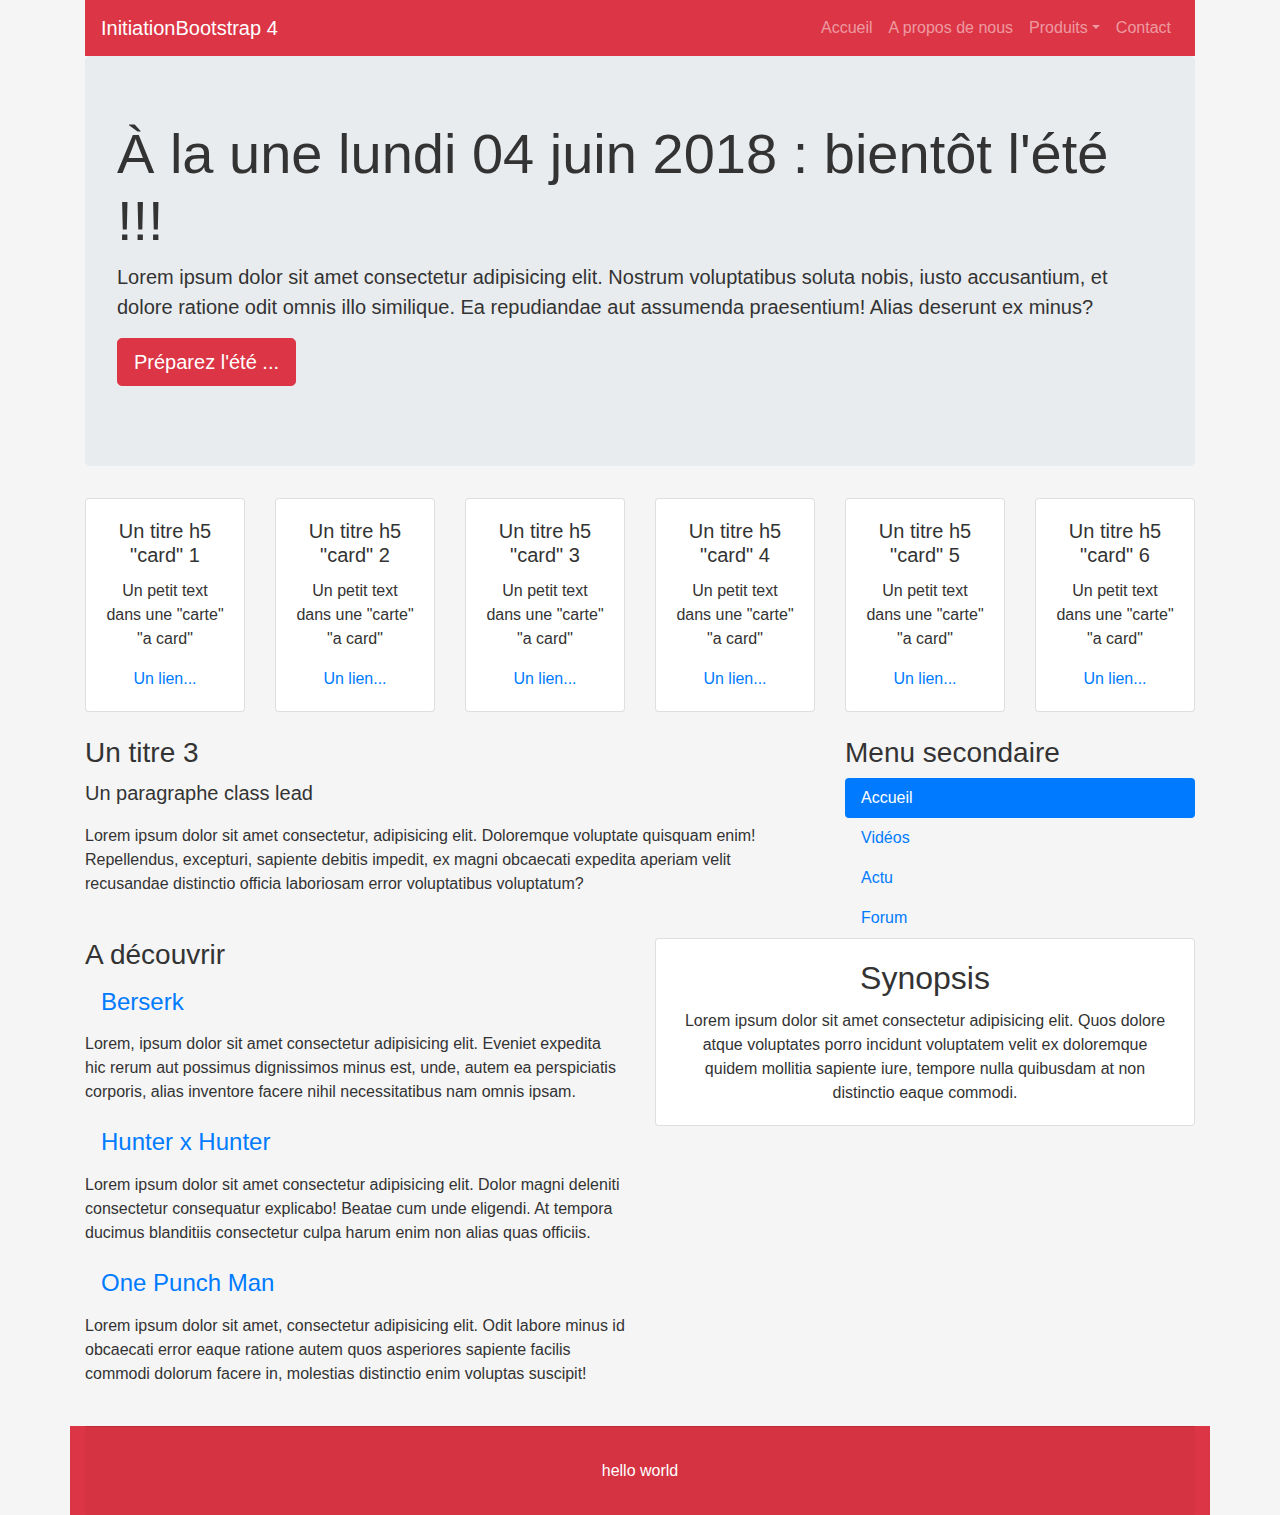
<file: index.html>
<!DOCTYPE html>
<html lang="fr">
<head>
    <meta charset="UTF-8">
    <meta name="viewport" content="width=device-width, initial-scale=1.0">
    <meta http-equiv="X-UA-Compatible" content="ie=edge">
    <!-- Bootstrap CSS -->
    <link rel="stylesheet" href="https://maxcdn.bootstrapcdn.com/bootstrap/4.0.0/css/bootstrap.min.css" integrity="sha384-Gn5384xqQ1aoWXA+058RXPxPg6fy4IWvTNh0E263XmFcJlSAwiGgFAW/dAiS6JXm" crossorigin="anonymous">
    <title>Initiation Bootstrap 4 : accueil</title>
    <link rel="stylesheet" href="css/style.css">
</head>
<body>
    <!-- tout le contenue d'une page bootstrap est dans une div class container -->
    <div class="container">
        <!-- Une navbar faite avec bootstrap -->
       <nav class="navbar navbar-expand-lg navbar-dark bg-danger"> <!-- la nav est class navbar sur fond sombre, avec un bg et s'étant sur un lg un écran large -->
        <a href="index.html" class="navbar-brand">InitiationBootstrap 4</a>
        <!-- le bouton pour le menu responsive -->
        <button type="button" class="navbar-toggler" data-toggle="collapse" data-target="#navbarSupportedContent">
            <span class="navbar-toggler-icon"></span>
        </button>
           <div class="collapse navbar-collapse" id="navbarSupportedContent"> <!-- la ul est dans une div avec class et id -->
                <ul class="navbar-nav ml-auto"> <!-- navbar-nav supprime les puces ml-auto empêcher le débordement de la navbar-->
                    <li class="nav-item"><a href="index.html" class="nav-link">Accueil</a></li>
                    <li class="nav-item"><a href="#" class="nav-link">A propos de nous</a></li>
                    <!-- ici nous mettons un menu déroulant -->
                    <li class="nav-item dropdown">
                        <a href="#" class="nav-link dropdown-toggle" data-toggle="dropdown">Produits</a>
                        <!-- les sous-rubriques de la rubrique produits dans un div class dropdown-menu -->
                        <div class="dropdown-menu">
                            <a href="#" class="dropdown-item">Produit 1</a>
                            <a href="#" class="dropdown-item">Produit 2</a>
                            <div class="dropdown-divider"></div>
                            <a href="#" class="dropdown-item">Produit 3</a>
                        </div>
                    </li>
                    <li class="nav-item"><a href="#" class="nav-link">Contact</a></li>
                </ul>
           </div>
       </nav>

       <!-- ici on va mettre une section en pleine largeur sous la nav "a hero section", chez Bootstrap un "Jumbotron" c'est un composant -->
       <div class="jumbotron">
            <h1 class="display-4">À la une lundi 04 juin 2018 : bientôt l'été !!!</h1>
            <p class="lead">Lorem ipsum dolor sit amet consectetur adipisicing elit. Nostrum voluptatibus soluta nobis, iusto accusantium, et dolore ratione odit omnis illo similique. Ea repudiandae aut assumenda praesentium! Alias deserunt ex minus?</p>
            <p class="lead">
                <a href="#" class="btn btn-lg btn-danger" role="button">Préparez l'été ...</a>
            </p>
       </div> <!-- fin de la div jumbotron -->

       <!-- ici commence la grille de bootstrap avec une rangée et des colonnes : 3 colonnes -->
       <div class="row">
           <div class="col-sm-12 col-md-6 col-lg-3 col-xl-2"><!--  col-sm-12 sur un écran small 12 col de largeur, sur un écran medium 6 col de largeur sur un écran lg3 col -->
               <div class="card mb-4"> 
                   <div class="card-body text-center">
                       <h5 class="card-title">Un titre h5 "card" 1</h5>
                       <p class="card-text">Un petit text dans une "carte" "a card"</p>
                       <a href="#" class="card-link">Un lien...</a>
                   </div>
               </div>
            </div><!-- fin col 1-->

            <div class="col-sm-12 col-md-6 col-lg-3 col-xl-2">
                <div class="card mb-4">
                    <div class="card-body text-center">
                        <h5 class="card-title">Un titre h5 "card" 2</h5>
                        <p class="card-text">Un petit text dans une "carte" "a card"</p>
                        <a href="#" class="card-link">Un lien...</a>
                    </div>
                </div>
            </div><!-- fin col 2-->

            <div class="col-sm-12 col-md-6 col-lg-3 col-xl-2">
                <div class="card mb-4">
                    <div class="card-body text-center">
                        <h5 class="card-title">Un titre h5 "card" 3</h5>
                        <p class="card-text">Un petit text dans une "carte" "a card"</p>
                        <a href="#" class="card-link">Un lien...</a>
                    </div>
                </div>
            </div><!-- fin col 3-->

            <div class="col-sm-12 col-md-6 col-lg-3 col-xl-2">
                <div class="card mb-4">
                    <div class="card-body text-center">
                        <h5 class="card-title">Un titre h5 "card" 4</h5>
                        <p class="card-text">Un petit text dans une "carte" "a card"</p>
                        <a href="#" class="card-link">Un lien...</a>
                    </div>
                </div>
            </div><!-- fin col 4-->

            <div class="col-sm-12 col-md-6 col-lg-3 col-xl-2">
                <div class="card mb-4">
                    <div class="card-body text-center">
                        <h5 class="card-title">Un titre h5 "card" 5</h5>
                        <p class="card-text">Un petit text dans une "carte" "a card"</p>
                        <a href="#" class="card-link">Un lien...</a>
                    </div>
                </div>
            </div><!-- fin col 5-->

            <div class="col-sm-12 col-md-6 col-lg-3 col-xl-2">
                <div class="card mb-4">
                    <div class="card-body text-center">
                        <h5 class="card-title">Un titre h5 "card" 6</h5>
                        <p class="card-text">Un petit text dans une "carte" "a card"</p>
                        <a href="#" class="card-link">Un lien...</a>
                    </div>
                </div>
            </div><!-- fin col 6-->
        </div>

        <div class="row mt-sm-4 mt-md-0">
           <div class="col-sm-12 col-md-8 text-sm-center text-md-left">
               <h3>Un titre 3</h3>
               <p class="lead">Un paragraphe class lead</p> <!-- la class lead viens après lead -->
               <p>Lorem ipsum dolor sit amet consectetur, adipisicing elit. Doloremque voluptate quisquam enim! Repellendus, excepturi, sapiente debitis impedit, ex magni obcaecati expedita aperiam velit recusandae distinctio officia laboriosam error voluptatibus voluptatum?</p>
            </div>
           <!-- colonne 2 dans la rangée 2 -->
            <div class="col-sm-12 col-md-4">
               <h3>Menu secondaire</h3>
               <!-- une navigation verticlae -->
               <ul class="nav flex-column nav-pills">
                   <li class="nav-item">
                       <a href="index.html" class="nav-link active">Accueil</a>
                    </li>
                    
                   <li class="nav-item">
                       <a href="#" class="nav-link">Vidéos</a>
                    </li>

                   <li class="nav-item">
                       <a href="#" class="nav-link">Actu</a>
                    </li>

                   <li class="nav-item">
                       <a href="#" class="nav-link">Forum</a>
                    </li>
               </ul>
            </div>
        </div><!-- fin de la nouvelle rangée la rangée 2 -->

        <!-- row 3 - - - - - - - - - - - - - - - - - - - - - - - - - - - - -->
        <div class="row">
            <div class="col-md-6 col-sm-12">
                <h3>A découvrir</h3>
                <ul class="nav">
                    <li class="nav-item"><a href="https://www.youtube.com/watch?v=p1P6nQox3Lc" class="nav-link" target="_blank" role="button"><h4>Berserk</h4></a><p>Lorem, ipsum dolor sit amet consectetur adipisicing elit. Eveniet expedita hic rerum aut possimus dignissimos minus est, unde, autem ea perspiciatis corporis, alias inventore facere nihil necessitatibus nam omnis ipsam.</p></li>
                    <li class="nav-item"><a href="https://www.youtube.com/watch?v=RvJWwAlrqRA" class="nav-link" target="_blank" role="button"><h4>Hunter x Hunter</h4></a><p>Lorem ipsum dolor sit amet consectetur adipisicing elit. Dolor magni deleniti consectetur consequatur explicabo! Beatae cum unde eligendi. At tempora ducimus blanditiis consectetur culpa harum enim non alias quas officiis.</p></li>
                    <li class="nav-item"><a href="https://www.youtube.com/watch?v=TsOoUVvRD20" class="nav-link" target="_blank" role="button"><h4>One Punch Man</h4></a><p>Lorem ipsum dolor sit amet, consectetur adipisicing elit. Odit labore minus id obcaecati error eaque ratione autem quos asperiores sapiente facilis commodi dolorum facere in, molestias distinctio enim voluptas suscipit!</p></li>
                </ul>
            </div>
            <div class="col-md-6 col-sm-12">
                <div class="card mb-4">
                    <div class="card-body text-center">
                        <h2 class="card-title">Synopsis</h2>
                        <p class="card-text">Lorem ipsum dolor sit amet consectetur adipisicing elit. Quos dolore atque voluptates porro incidunt voluptatem velit ex doloremque quidem mollitia sapiente iure, tempore nulla quibusdam at non distinctio eaque commodi.</p>
                    </div>
                </div>
            </div>
            
            
        </div>
    </div> <!-- fin de la class container 1 -->
    <footer class="mt-4"> <!-- mt=margin -->
        <div class="container bg-danger">
            <div class="row">
                <div class="col-lg-12">
                    <div class="card-footer text-center text-white">
                        <div class="card-body">
                            <p class="card-text">hello world</p>
                        </div>
                    </div>
                </div>
            </div>
        </div>
    </footer>
    <!-- optional javascript -->
    <!-- jquery first, then popper.js, then bootstrap js -->
    <script src="https://code.jquery.com/jquery-3.2.1.slim.min.js" integrity="sha384-KJ3o2DKtIkvYIK3UENzmM7KCkRr/rE9/Qpg6aAZGJwFDMVNA/GpGFF93hXpG5KkN" crossorigin="anonymous"></script>
    <script src="https://cdnjs.cloudflare.com/ajax/libs/popper.js/1.12.9/umd/popper.min.js" integrity="sha384-ApNbgh9B+Y1QKtv3Rn7W3mgPxhU9K/ScQsAP7hUibX39j7fakFPskvXusvfa0b4Q" crossorigin="anonymous"></script>
    <script src="https://maxcdn.bootstrapcdn.com/bootstrap/4.0.0/js/bootstrap.min.js" integrity="sha384-JZR6Spejh4U02d8jOt6vLEHfe/JQGiRRSQQxSfFWpi1MquVdAyjUar5+76PVCmYl" crossorigin="anonymous"></script>
</body>
</html>
</file>
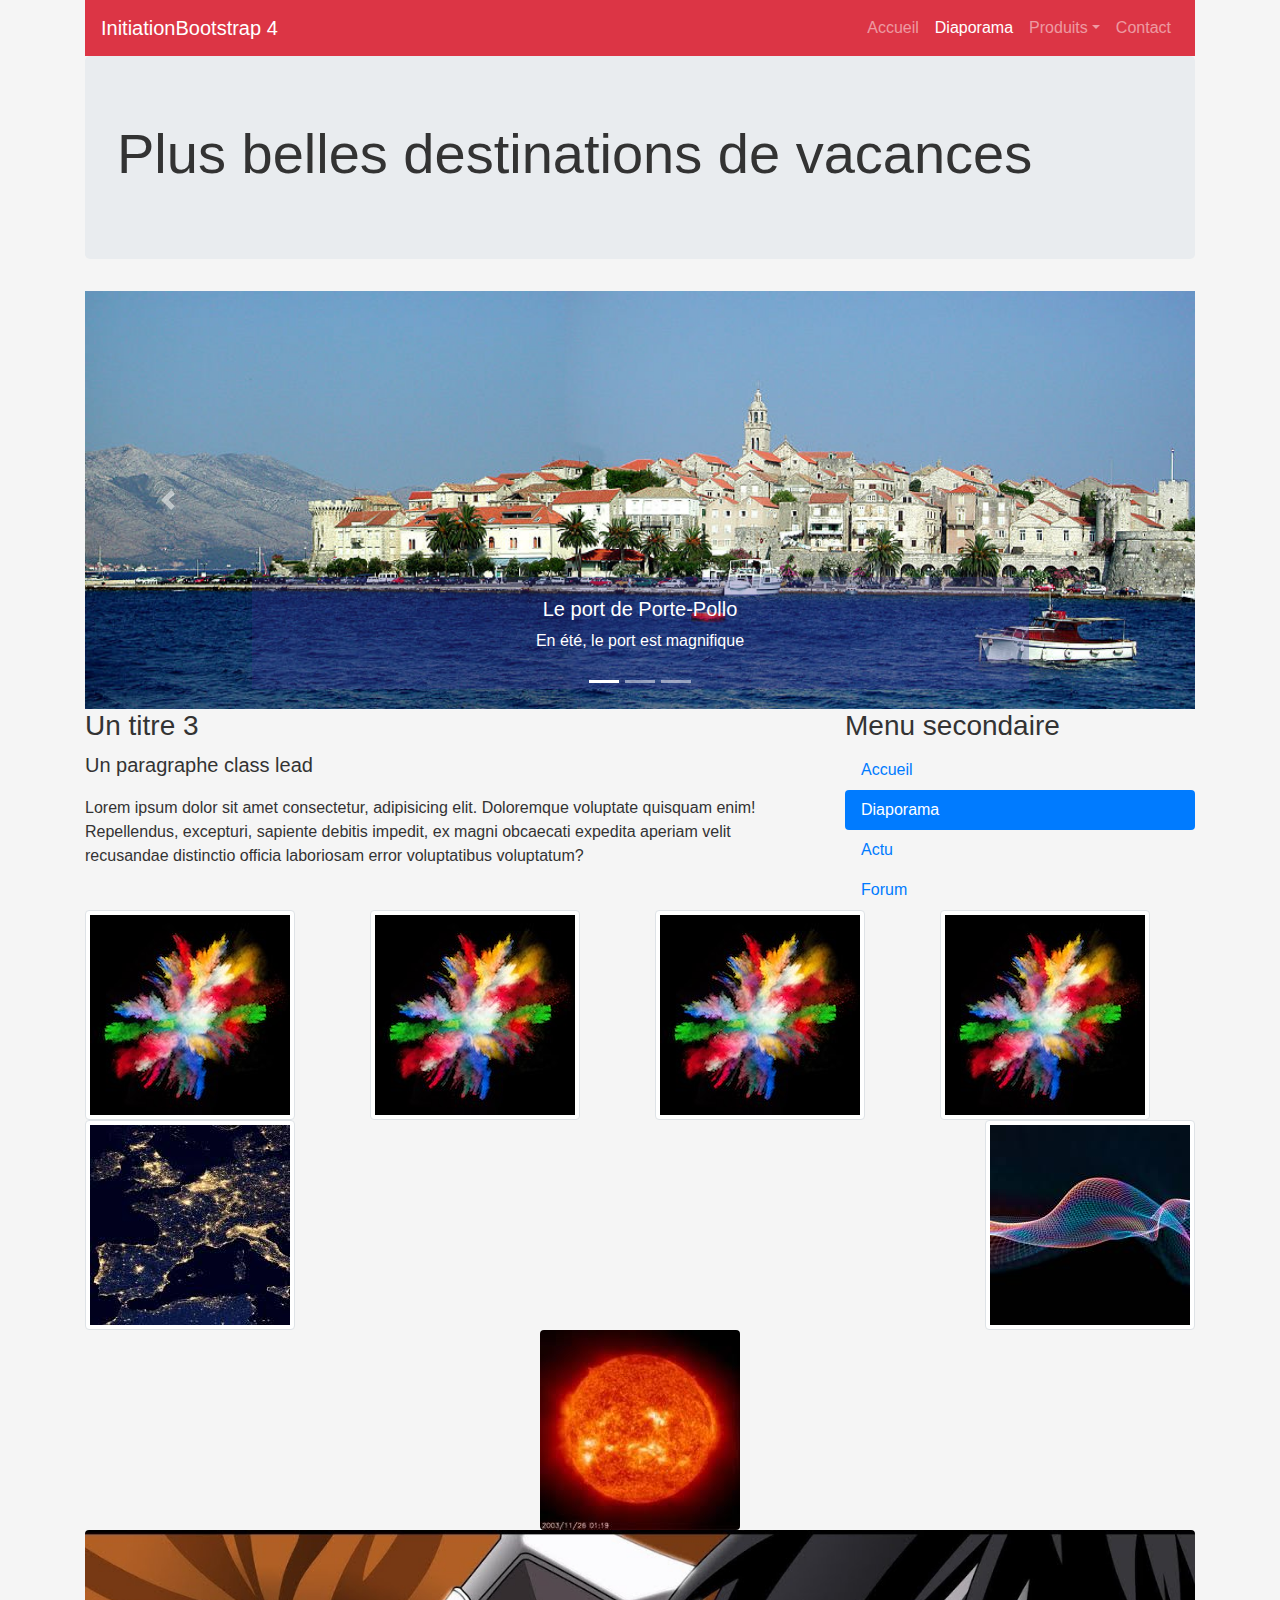
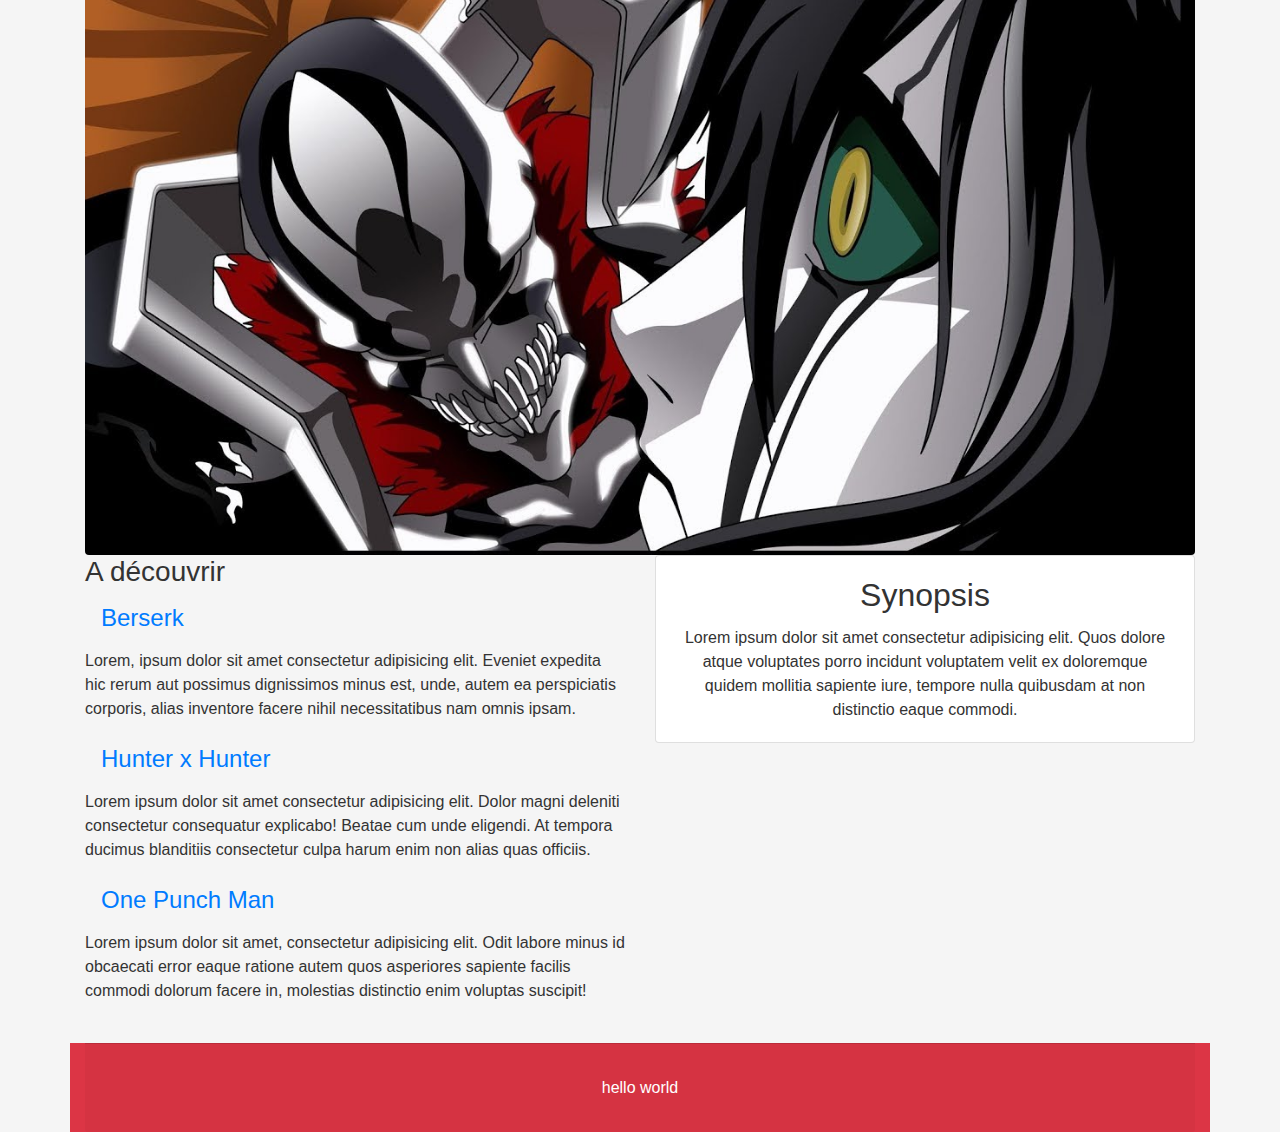
<file: diaporama.html>
<!DOCTYPE html>
<html lang="fr">
<head>
    <meta charset="UTF-8">
    <meta name="viewport" content="width=device-width, initial-scale=1.0">
    <meta http-equiv="X-UA-Compatible" content="ie=edge">
    <!-- Bootstrap CSS -->
    <link rel="stylesheet" href="https://maxcdn.bootstrapcdn.com/bootstrap/4.0.0/css/bootstrap.min.css" integrity="sha384-Gn5384xqQ1aoWXA+058RXPxPg6fy4IWvTNh0E263XmFcJlSAwiGgFAW/dAiS6JXm" crossorigin="anonymous">
    <title>Initiation Bootstrap 4 : diaporama</title>
    <link rel="stylesheet" href="css/style.css">
</head>
<body>
    <!-- tout le contenue d'une page bootstrap est dans une div class container -->
    <div class="container">
        <!-- Une navbar faite avec bootstrap -->
       <nav class="navbar navbar-expand-lg navbar-dark bg-danger"> <!-- la nav est class navbar sur fond sombre, avec un bg et s'étant sur un lg un écran large -->
        <a href="index.html" class="navbar-brand">InitiationBootstrap 4</a>
        <!-- le bouton pour le menu responsive -->
        <button type="button" class="navbar-toggler" data-toggle="collapse" data-target="#navbarSupportedContent">
            <span class="navbar-toggler-icon"></span>
        </button>
           <div class="collapse navbar-collapse" id="navbarSupportedContent"> <!-- la ul est dans une div avec class et id -->
                <ul class="navbar-nav ml-auto"> <!-- navbar-nav supprime les puces ml-auto empêcher le débordement de la navbar-->
                    <li class="nav-item"><a href="index.html" class="nav-link">Accueil</a></li>
                    <li class="nav-item"><a href="diaporama.html" class="nav-link active">Diaporama</a></li>
                    <!-- ici nous mettons un menu déroulant -->
                    <li class="nav-item dropdown">
                        <a href="#" class="nav-link dropdown-toggle" data-toggle="dropdown">Produits</a>
                        <!-- les sous-rubriques de la rubrique produits dans un div class dropdown-menu -->
                        <div class="dropdown-menu">
                            <a href="#" class="dropdown-item">Produit 1</a>
                            <a href="#" class="dropdown-item">Produit 2</a>
                            <div class="dropdown-divider"></div>
                            <a href="#" class="dropdown-item">Produit 3</a>
                        </div>
                    </li>
                    <li class="nav-item"><a href="#" class="nav-link">Contact</a></li>
                </ul>
           </div>
       </nav>

       <!-- ici on va mettre une section en pleine largeur sous la nav "a hero section", chez Bootstrap un "Jumbotron" c'est un composant -->
       <div class="jumbotron">
            <h1 class="display-4">Plus belles destinations de vacances</h1>
<!--             <p class="lead">Lorem ipsum dolor sit amet consectetur adipisicing elit. Nostrum voluptatibus soluta nobis, iusto accusantium, et dolore ratione odit omnis illo similique. Ea repudiandae aut assumenda praesentium! Alias deserunt ex minus?</p>
            <p class="lead">
                <a href="#" class="btn btn-lg btn-danger" role="button">Préparez l'été ...</a> 
            </p>-->
       </div> <!-- fin de la div jumbotron -->
       <div class="row">
            <div class="col">
                <div id="carousel01" class="carousel slide" data-ride="carousel"><!-- le diaporama est dans une div avec un id et sa classe et data-ride-->
                    <!-- ici on place les indicateur -->
                    <ol class="carousel-indicators">
                        <li data-target="#carousel01" data-slide-to="0" class="active"></li>
                        <li data-target="#carousel01" data-slide-to="1"></li>
                        <li data-target="#carousel01" data-slide-to="2"></li>
                    </ol>
                   <div class="carousel-inner"><!-- tous les items du diaporama sont dans une div avec la classe  carousel-inner > interne -->
                        <div class="carousel-item active">
                            <img class="w-100 d-block" src="img/panorama.jpg" alt="panorama">
                            <!-- et ici la légende de la photo -->
                            <div class="carousel-caption d-none d-md-block gris">
                                <h5>Le port de Porte-Pollo</h5>
                                <p>En été, le port est magnifique</p>
                            </div>
                        </div>
                        <div class="carousel-item">
                            <img class="w-100 d-block" src="img/1000x370_3_schwyz_ivan_mythen_grund.jpg" alt="montagne">
                            <div class="carousel-caption d-none d-md-block gris">
                                <h5>La montagne suisse</h5>
                                <p>Courir dans les alpages avec les vaches</p>
                            </div>
                        </div>
                        <div class="carousel-item">
                            <img src="img/location-porto-vecchio-corse-3.jpg" alt="plage">
                            <div class="carousel-caption d-none d-md-block gris">
                                <h5>La plage de Porto-Vecchio</h5>
                                <p>En été, la plage est magnifique</p>
                            </div>
                        </div>
                   </div>
                   <!-- ici nous plaçons les liens de contrôles du diaporama -->
                   <a href="#carousel01" role="button" class="carousel-control-prev" data-slide="prev">
                       <span class="carousel-control-prev-icon" aria-hidden="true"></span>
                       <span class="sr-only">Précédent</span>
                   </a><!-- sr=screen readers -->
                   <a href="#carousel01" role="button" class="carousel-control-next" data-slide="next">
                       <span class="carousel-control-next-icon" aria-hidden="true"></span>
                       <span class="sr-only">Suivant</span>
                   </a>
                </div>
            </div>
       </div>

       <!-- ici commence la grille de bootstrap avec une rangée et des colonnes : 3 colonnes -->

        <div class="row mt-sm-4 mt-md-0">
            <div class="col-sm-12 col-md-8 text-sm-center text-md-left">
               <h3>Un titre 3</h3>
               <p class="lead">Un paragraphe class lead</p> <!-- la class lead viens après lead -->
               <p>Lorem ipsum dolor sit amet consectetur, adipisicing elit. Doloremque voluptate quisquam enim! Repellendus, excepturi, sapiente debitis impedit, ex magni obcaecati expedita aperiam velit recusandae distinctio officia laboriosam error voluptatibus voluptatum?</p>
            </div>
        

           <!-- colonne 2 dans la rangée 2 -->
            <div class="col-sm-12 col-md-4">
               <h3>Menu secondaire</h3>
               <!-- une navigation verticlae -->
               <ul class="nav flex-column nav-pills">
                   <li class="nav-item">
                       <a href="index.html" class="nav-link">Accueil</a>
                    </li>
                    
                   <li class="nav-item">
                       <a href="diaporama.html" class="nav-link active">Diaporama</a>
                    </li>

                   <li class="nav-item">
                       <a href="#" class="nav-link">Actu</a>
                    </li>

                   <li class="nav-item">
                       <a href="#" class="nav-link">Forum</a>
                    </li>
               </ul>
            </div>
        </div><!-- fin de la nouvelle rangée la rangée 2 -->

        <div class="row">
            <div class="col-3">
                <img src="img/image1.jpg" alt="peinture" class="img-thumbnail">
            </div>
            <div class="col-3">
                <img src="img/image1.jpg" alt="peinture" class="img-thumbnail">
            </div>
            <div class="col-3">
                <img src="img/image1.jpg" alt="peinture" class="img-thumbnail">
            </div>
            <div class="col-3">
                <img src="img/image1.jpg" alt="peinture" class="img-thumbnail">
            </div>

            <div class="col-6">
                <img src="img/images2.jpg" alt="europe" class="rounded float-left img-thumbnail">
            </div>
            <div class="col-6">
                <img src="img/image3.jpg" alt="fillaments" class="rounded float-right img-thumbnail">
            </div>
            <div class="col-12">
                <img src="img/images4.jpg" alt="soleil" class="rounded mx-auto d-block">
            </div>
            <div class="col-12">
                <img src="img/bleach.jpg" alt="bleach" class="rounded img-fluid" alt="Responsive image">
            </div>
        </div>
        <!-- row 3 - - - - - - - - - - - - - - - - - - - - - - - - - - - - -->
        <div class="row">
            <div class="col-md-6 col-sm-12">
                <h3>A découvrir</h3>
                <ul class="nav">
                    <li class="nav-item"><a href="https://www.youtube.com/watch?v=p1P6nQox3Lc" class="nav-link" target="_blank" role="button"><h4>Berserk</h4></a><p>Lorem, ipsum dolor sit amet consectetur adipisicing elit. Eveniet expedita hic rerum aut possimus dignissimos minus est, unde, autem ea perspiciatis corporis, alias inventore facere nihil necessitatibus nam omnis ipsam.</p></li>
                    <li class="nav-item"><a href="https://www.youtube.com/watch?v=RvJWwAlrqRA" class="nav-link" target="_blank" role="button"><h4>Hunter x Hunter</h4></a><p>Lorem ipsum dolor sit amet consectetur adipisicing elit. Dolor magni deleniti consectetur consequatur explicabo! Beatae cum unde eligendi. At tempora ducimus blanditiis consectetur culpa harum enim non alias quas officiis.</p></li>
                    <li class="nav-item"><a href="https://www.youtube.com/watch?v=TsOoUVvRD20" class="nav-link" target="_blank" role="button"><h4>One Punch Man</h4></a><p>Lorem ipsum dolor sit amet, consectetur adipisicing elit. Odit labore minus id obcaecati error eaque ratione autem quos asperiores sapiente facilis commodi dolorum facere in, molestias distinctio enim voluptas suscipit!</p></li>
                </ul>
            </div>
            <div class="col-md-6 col-sm-12">
                <div class="card mb-4">
                    <div class="card-body text-center">
                        <h2 class="card-title">Synopsis</h2>
                        <p class="card-text">Lorem ipsum dolor sit amet consectetur adipisicing elit. Quos dolore atque voluptates porro incidunt voluptatem velit ex doloremque quidem mollitia sapiente iure, tempore nulla quibusdam at non distinctio eaque commodi.</p>
                    </div>
                </div>
            </div>
            
            
        </div>
    </div> <!-- fin de la class container 1 -->
    <footer class="mt-4"> <!-- mt=margin -->
        <div class="container bg-danger">
            <div class="row">
                <div class="col-lg-12">
                    <div class="card-footer text-center text-white">
                        <div class="card-body">
                            <p class="card-text">hello world</p>
                        </div>
                    </div>
                </div>
            </div>
        </div>
    </footer>
    <!-- optional javascript -->
    <!-- jquery first, then popper.js, then bootstrap js -->
    <script src="https://code.jquery.com/jquery-3.2.1.slim.min.js" integrity="sha384-KJ3o2DKtIkvYIK3UENzmM7KCkRr/rE9/Qpg6aAZGJwFDMVNA/GpGFF93hXpG5KkN" crossorigin="anonymous"></script>
    <script src="https://cdnjs.cloudflare.com/ajax/libs/popper.js/1.12.9/umd/popper.min.js" integrity="sha384-ApNbgh9B+Y1QKtv3Rn7W3mgPxhU9K/ScQsAP7hUibX39j7fakFPskvXusvfa0b4Q" crossorigin="anonymous"></script>
    <script src="https://maxcdn.bootstrapcdn.com/bootstrap/4.0.0/js/bootstrap.min.js" integrity="sha384-JZR6Spejh4U02d8jOt6vLEHfe/JQGiRRSQQxSfFWpi1MquVdAyjUar5+76PVCmYl" crossorigin="anonymous"></script>
</body>
</html>
</file>
<file: css/style.css>
body{
    background:whitesmoke;
    color: #333;
}
.orange{
    background: orangered;
}
.bleu{
    background: lightblue;
}
.gris{
    background: rgba(59, 53, 149, 0.3)
}
</file>
